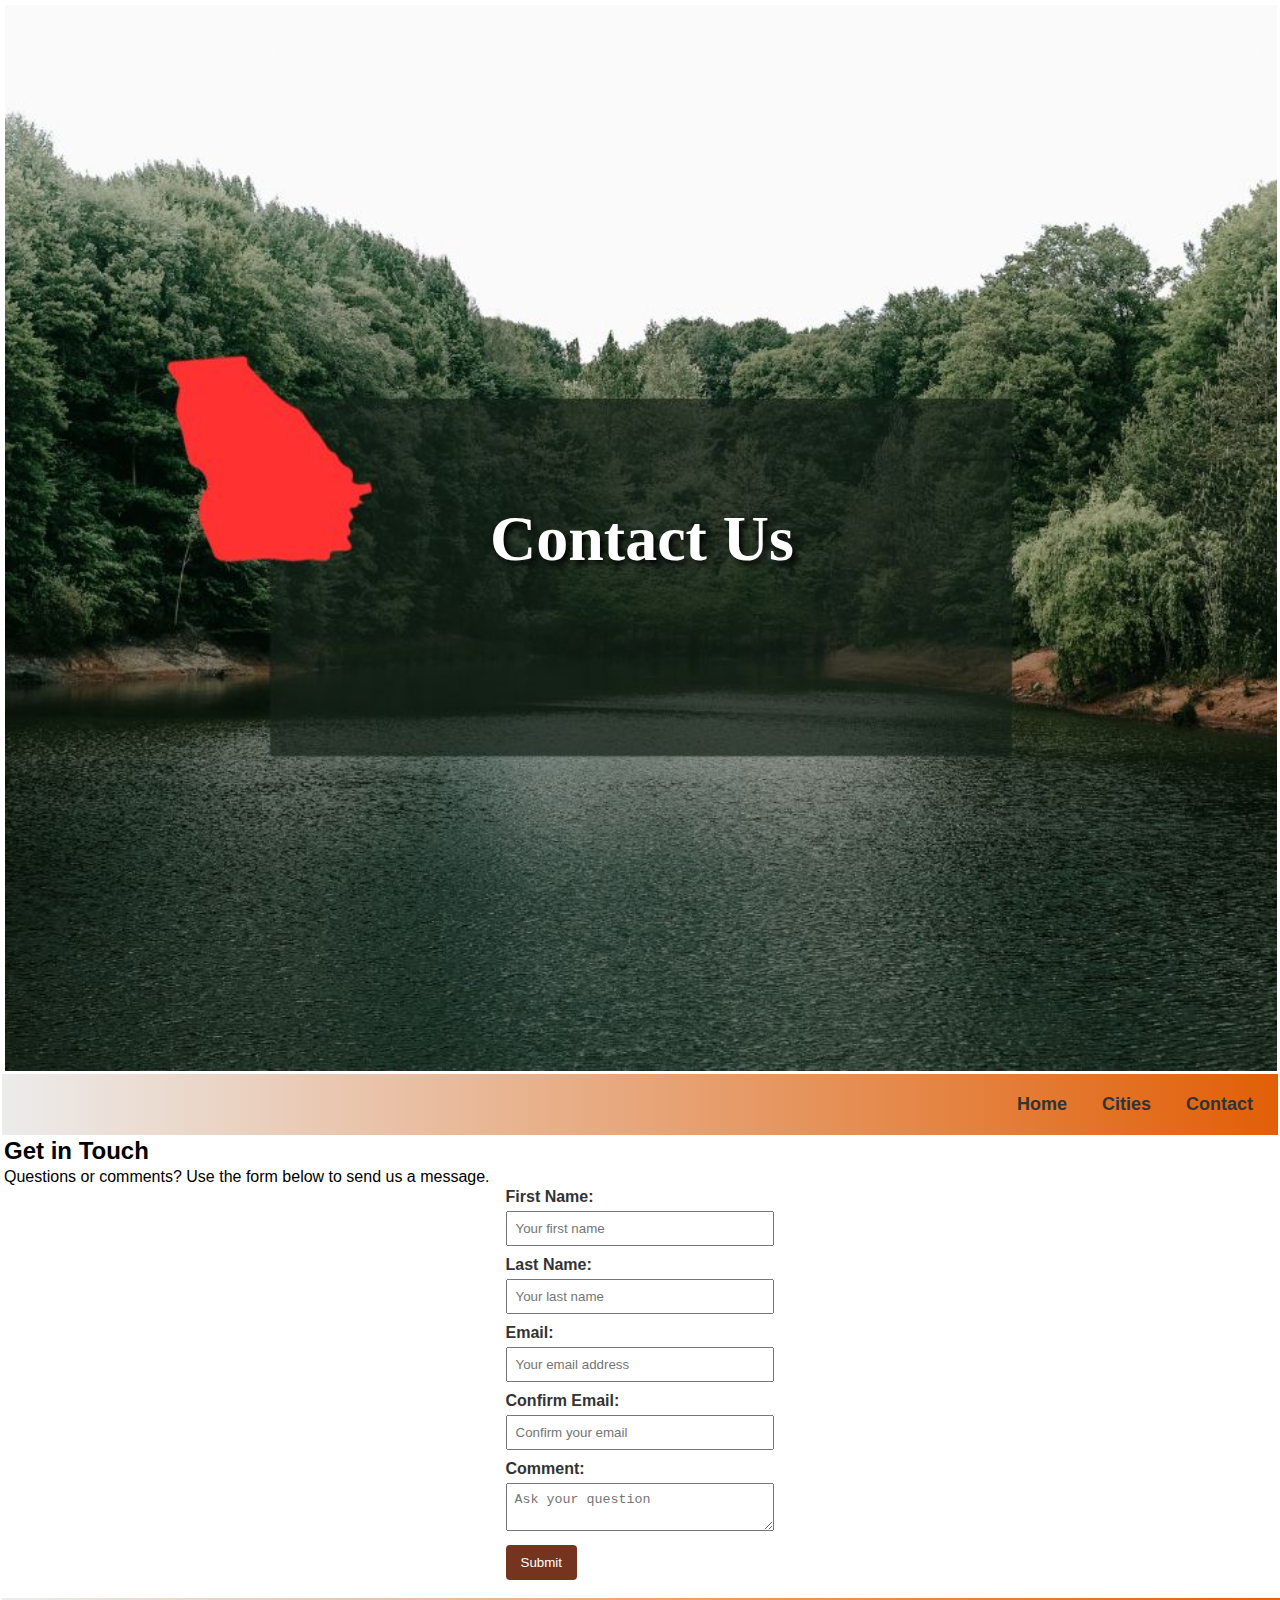
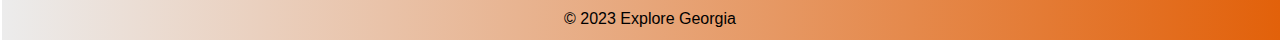
<file: State/contact.html>
<!DOCTYPE html>
<html lang="en">
    <head>
        <meta charset="UTF-8" />
        <meta http-equiv="X-UA-Compatible" content="IE=edge,chrome=1"/>
        <meta name="viewport" content="width=device-width, initial-scale=1.0" />
        <link rel="stylesheet" type="text/css" href="styles.css" />
        <script defer src="script.js"></script>
        <title>Contact Us</title>
    </head>
    <body>
        <header>
        <h1 class="fancy-header">Contact Us</h1>
        <img src="Media/contact_us_banner.png" alt="Contact Us Banner" width="100%" height="200">
        </header>
        <!--drop down menu-->
        <nav>
            <ul>
            <li><a href="index.html">Home</a></li>
              <li class="dropdown">
                <a href="#">Cities</a>
                <ul class="dropdown-content">
                <li><a href="Cities/savannah.html">Savannah</a></li>
                <li><a href="Cities/atlanta.html">Atlanta</a></li>
                <li><a href="Cities/macon.html">Macon</a></li>
                </ul>
              </li>
            <li><a href="form.html">Contact</a></li>
            </ul>
          </nav>
        <!--end drop down menu-->
        <section>
            <h2>Get in Touch</h2>
            <p>Questions or comments? Use the form below to send us a message.</p>
        </section>
<!-- form for contact information-->
        <form  id="myForm">
            <strong>
        <label for="firstName">First Name:</label>
            <input type="text" id="firstName" placeholder="Your first name" required>

            <label for="lastName">Last Name:</label>
            <input type="text" id="lastName" placeholder="Your last name" required>

            <label for="email">Email:</label>
            <input type="email" id="email1" placeholder="Your email address" required>

            <label for="confirmEmail">Confirm Email:</label>
            <input type="email" id="email2" placeholder="Confirm your email" required>

            <label for="question">Comment:</label>
            <textarea id="question" placeholder="Ask your question"></textarea>

            <input type="submit" value="Submit">
        </strong>
        </form>
    </body>
    <br>
    <!-- footer -->
    <footer>
        <p>&copy; 2023 Explore Georgia</p>
    </footer>
</html>
</file>
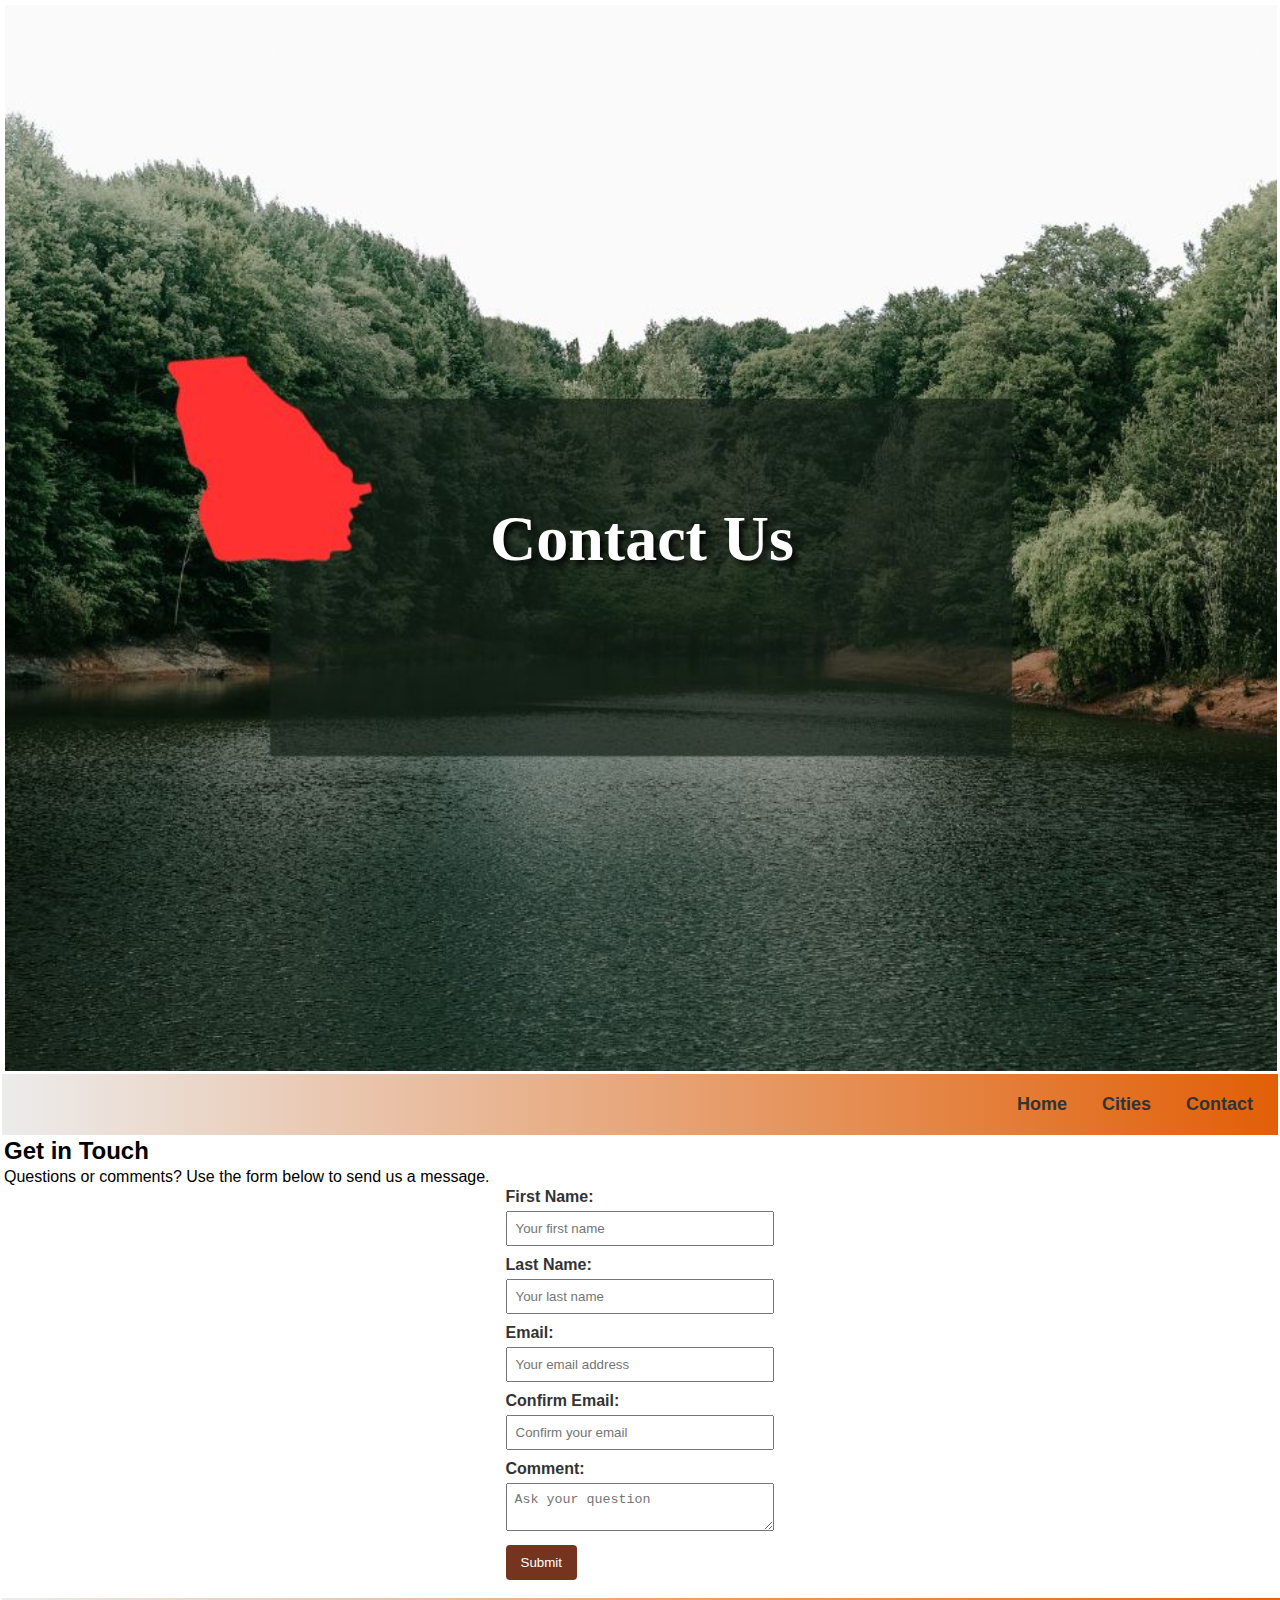
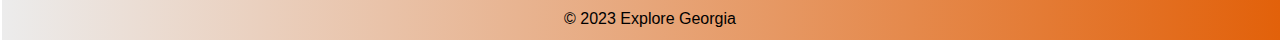
<file: State/form.html>
<!DOCTYPE html>
<html lang="en">
    <head>
        <meta charset="UTF-8" />
        <meta http-equiv="X-UA-Compatible" content="IE=edge" />
        <meta name="viewport" content="width=device-width, initial-scale=1.0" />
        <link rel="stylesheet" type="text/css" href="styles.css" />
        <script defer src="script.js"></script>
        <title>Contact Us</title>
    </head>
    <body>
        <header>
        <h1 class="fancy-header">Contact Us</h1>
        <img src="Media/contact_us_banner.png" alt="Contact Us Banner" width="100%" height="200">
        </header>
        <!--drop down menu-->
        <nav>
            <ul>
            <li><a href="index.html">Home</a></li>
              <li class="dropdown">
                <a href="#">Cities</a>
                <ul class="dropdown-content">
                <li><a href="Cities/savannah.html">Savannah</a></li>
                <li><a href="Cities/atlanta.html">Atlanta</a></li>
                <li><a href="Cities/macon.html">Macon</a></li>
                </ul>
              </li>
            <li><a href="form.html">Contact</a></li>
            </ul>
          </nav>
        <!--end drop down menu-->
        <section>
            <h2>Get in Touch</h2>
            <p>Questions or comments? Use the form below to send us a message.</p>
        </section>
<!-- form for contact information-->
        <form  id="myForm">
            <strong>
        <label for="firstName">First Name:</label>
            <input type="text" id="firstName" placeholder="Your first name" required>

            <label for="lastName">Last Name:</label>
            <input type="text" id="lastName" placeholder="Your last name" required>

            <label for="email">Email:</label>
            <input type="email" id="email1" placeholder="Your email address" required>

            <label for="confirmEmail">Confirm Email:</label>
            <input type="email" id="email2" placeholder="Confirm your email" required>

            <label for="question">Comment:</label>
            <textarea id="question" placeholder="Ask your question"></textarea>

            <input type="submit" value="Submit">
        </strong>
        </form>
    </body>
    <br>
    <!-- footer -->
    <footer>
        <p>&copy; 2023 Explore Georgia</p>
    </footer>
</html>
</file>
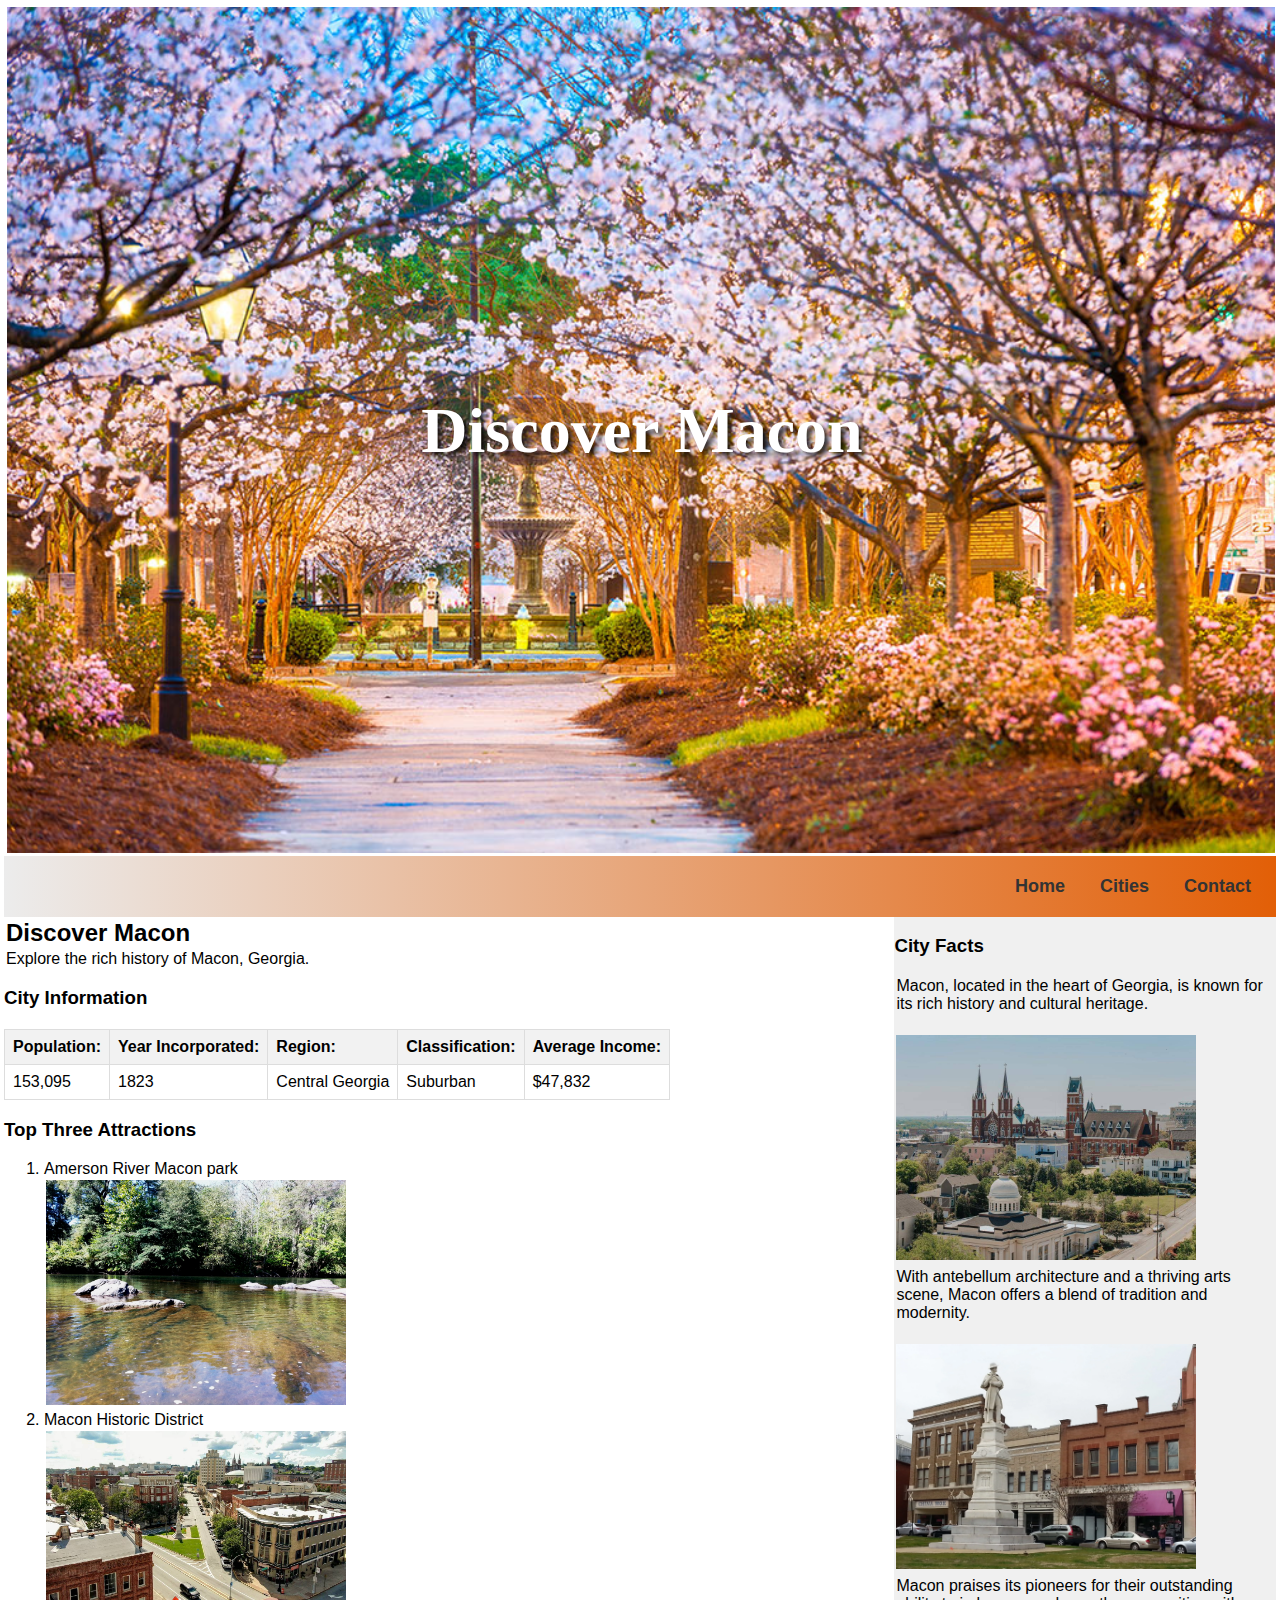
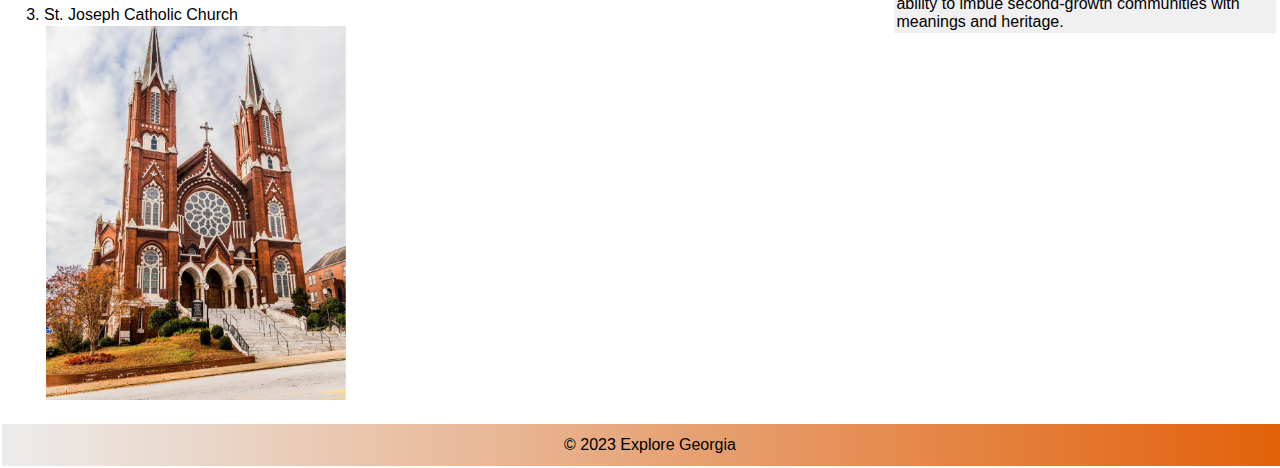
<file: State/Cities/macon.html>
<!-- State/Cities/macon.html -->
<!DOCTYPE html>
<html lang="en">

<head>
    <meta charset="UTF-8">
    <meta http-equiv="X-UA-Compatible" content="IE=edge,chrome=1"/>
    <meta name="viewport" content="width=device-width, initial-scale=1.0">
    <link rel="stylesheet" type ="text/css" href="../styles.css">
    <title>Macon - Explore Georgia</title>
</head>

<body>
    <div class="wrapper">
<!--header-->

    <header>
    <h1 class="fancy-header">Discover Macon</h1>
    <img src="../Media/MaconGA-Blossoms.webp" alt="Macon park blossom trees" width="100%" height="200px">
    </header>
<!--drop down menu-->
    <nav>
        <ul>
            <li><a href="../index.html">Home</a></li>
            <li class="dropdown">
                <a href="#">Cities</a>
                <ul class="dropdown-content">
                    <li><a href="savannah.html">Savannah</a></li>
                    <li><a href="atlanta.html">Atlanta</a></li>
                    <li><a href="macon.html">Macon</a></li>
                </ul>
            </li>
            <li><a href="..Contact/contact.html">Contact</a></li>
        </ul>
    </nav>
<!--main content-->
    <section id="mainContent">
        <h2>Discover Macon</h2>
        <p>Explore the rich history of Macon, Georgia.</p>
        <!-- table -->
        <h3>City Information</h3>
        <table>
            <tr>
              <th>Population:</th>
              <th>Year Incorporated:</th>
              <th>Region:</th>
              <th>Classification:</th>
              <th>Average Income:</th>
            </tr>
            <tr>
            <td> 153,095</td>
              <td>1823</td>
              <td>Central Georgia</td>
              <td>Suburban</td>
              <td>$47,832</td>
            </tr>
          </table>
        <h3>Top Three Attractions</h3>
        <ol>
            <li>Amerson River Macon park</li>
            <img src="../Media/AmersonRiverPark_macon.webp" alt="Amerson river park" width="300" height="200">
            <li>Macon Historic District</li>
            <img src="../Media/macon_historic_district.webp" alt="Macon historic district" width="300" height="200">
            <li>St. Joseph Catholic Church</li>
            <img src="../Media/stjoseph_catholic_church.webp" alt="St. Joseph Catholic church" width="300" height="200">
        </ol>
    </section>
<!--aside-->
    <aside>
        <h3>City Facts</h3>
        <p>Macon, located in the heart of Georgia, is known for its rich history and cultural heritage.</p><br>
        <img src="../Media/historic-buildings-downtown-macon-credit-gcalebjones.webp" alt="Historic Buildings" width="300" height="200">
        <p> With antebellum
            architecture and a thriving arts scene, Macon offers a blend of tradition and modernity.
        </p><br>
        <img src="../Media/Macon_Ga-scaled.webp" alt="Macon Ga" width="300" height="200">
        <p> Macon praises its pioneers for their
            outstanding ability to imbue second-growth communities with meanings and heritage.
        </p>
    </aside>
    </div>
<!-- footer -->
    <footer>
        <p>&copy; 2023 Explore Georgia</p>
    </footer>
</body>

</html>
</file>
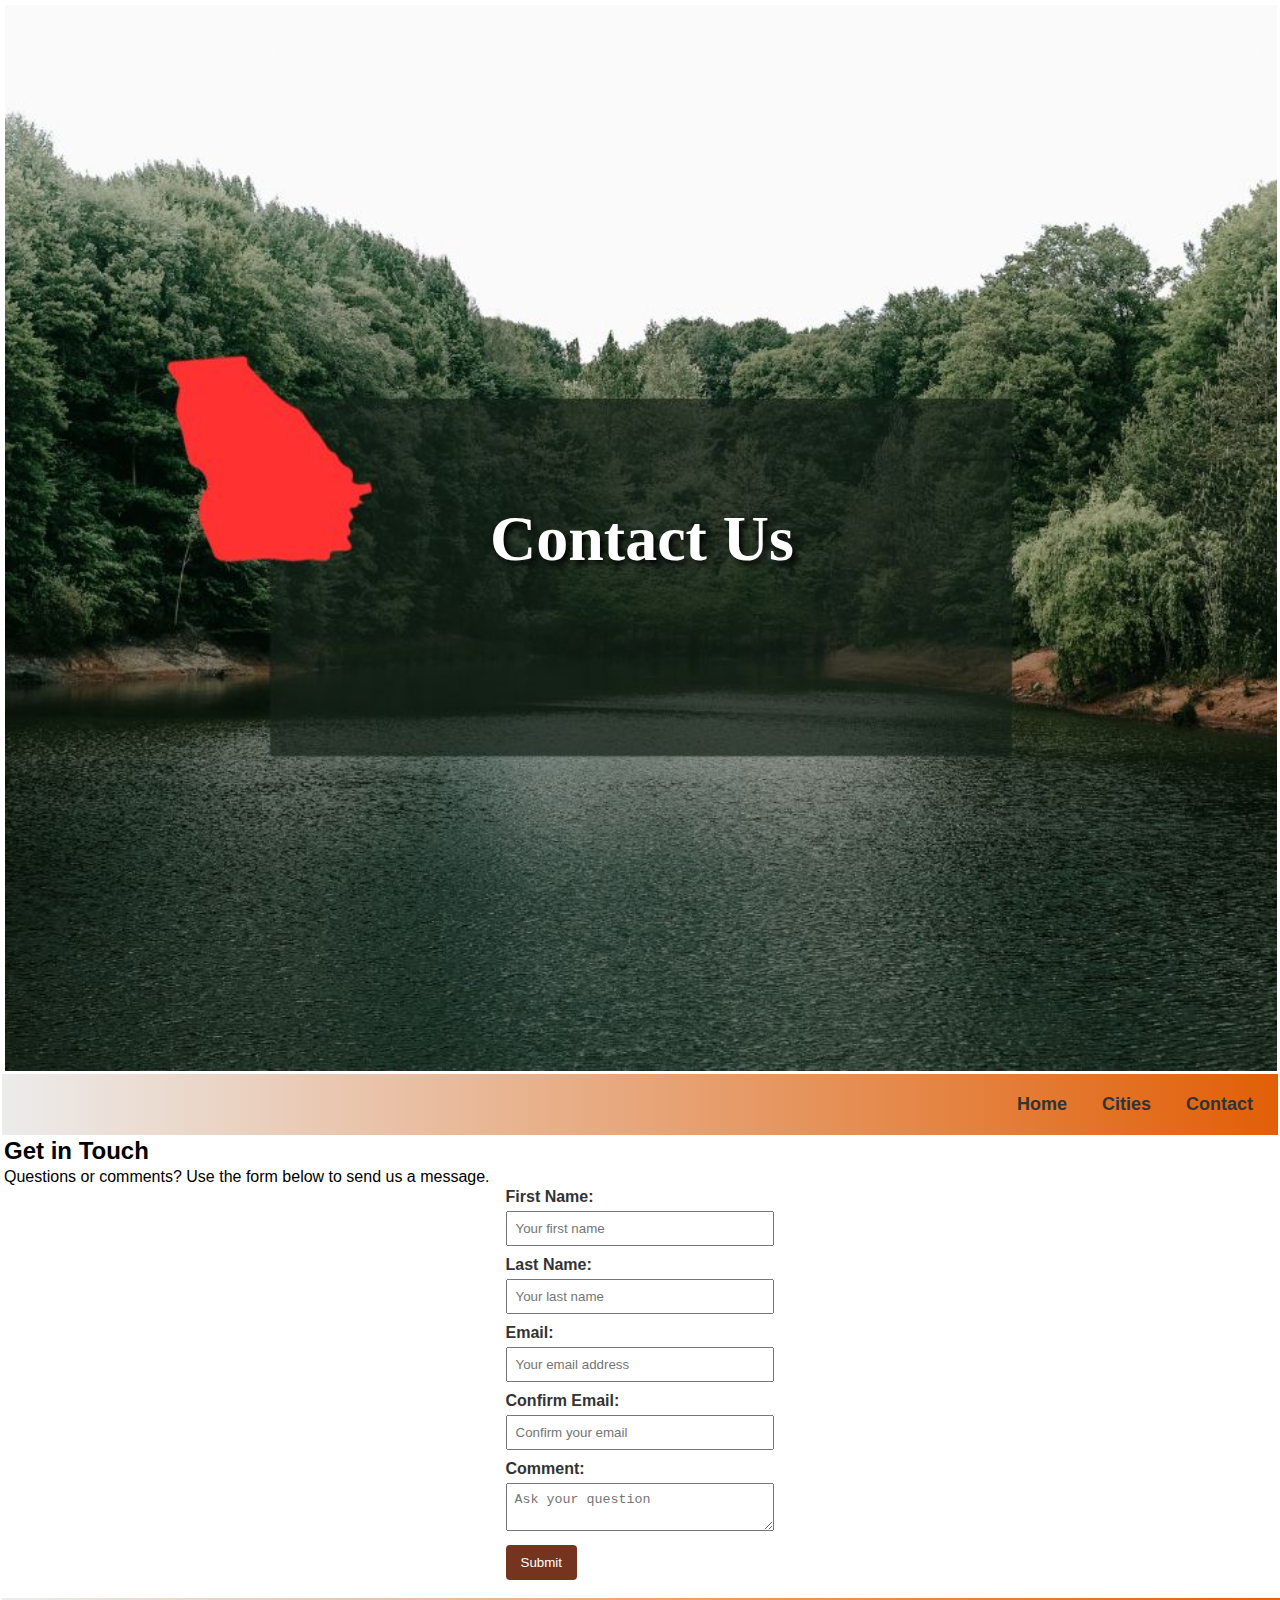
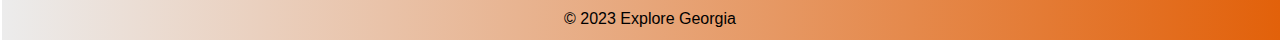
<file: State/Contact/contact.html>
<!DOCTYPE html>
<html lang="en">
    <head>
        <meta charset="UTF-8" />
        <meta http-equiv="X-UA-Compatible" content="IE=edge,chrome=1"/>
        <meta name="viewport" content="width=device-width, initial-scale=1.0" />
        <link rel="stylesheet" type="text/css" href="../styles.css" />
        <script defer src="../script.js"></script>
        <title>Contact Us</title>
    </head>
    <body>
        <header>
        <h1 class="fancy-header">Contact Us</h1>
        <img src="../Media/contact_us_banner.png" alt="Contact Us Banner" width="100%" height="200">
        </header>
        <!--drop down menu-->
        <nav>
            <ul>
            <li><a href="../index.html">Home</a></li>
              <li class="dropdown">
                <a href="#">Cities</a>
                <ul class="dropdown-content">
                <li><a href="../Cities/savannah.html">Savannah</a></li>
                <li><a href="../Cities/atlanta.html">Atlanta</a></li>
                <li><a href="../Cities/macon.html">Macon</a></li>
                </ul>
              </li>
            <li><a href="./contact.html">Contact</a></li>
            </ul>
          </nav>
        <!--end drop down menu-->
        <section>
            <h2>Get in Touch</h2>
            <p>Questions or comments? Use the form below to send us a message.</p>
        </section>
<!-- form for contact information-->
        <form  id="myForm">
            <strong>
        <label for="firstName">First Name:</label>
            <input type="text" id="firstName" placeholder="Your first name" required>

            <label for="lastName">Last Name:</label>
            <input type="text" id="lastName" placeholder="Your last name" required>

            <label for="email">Email:</label>
            <input type="email" id="email1" placeholder="Your email address" required>

            <label for="confirmEmail">Confirm Email:</label>
            <input type="email" id="email2" placeholder="Confirm your email" required>

            <label for="question">Comment:</label>
            <textarea id="question" placeholder="Ask your question"></textarea>

            <input type="submit" value="Submit">
        </strong>
        </form>
    </body>
    <br>
    <!-- footer -->
    <footer>
        <p>&copy; 2023 Explore Georgia</p>
    </footer>
</html>
</file>
<file: State/styles.css>
/* State/styles.css */
/*global styles*/
/*body styles*/
body {
    background-color: #ffffff; /* Light background color */
    color: #000000; /* Dark text color */
    font-family: 'Arial', sans-serif; /* Choose a modern font */
    margin: 0;
    padding: 0;
    flex-direction: column;
    min-height: 100hv;
    display:flex;
  }
  /*this will ensure that the footer is always at the botttom of the screen*/
  .wrapper {
    flex: 1;
  }

  /*header styles*/
.fancy-header {
  font-family: Lucida calligraphy; /* Replace 'Your Fancy Font' with the actual font name */
  font-size: 4em; /* Adjust the font size as needed */
  color: white; /* Text color */
  text-shadow: 4px 4px 5px rgba(0, 0, 0, 0.8); /* Shadow effect */
  position: absolute;
  top: 50%; /* Position at the vertical center */
  left: 50%; /* Position at the horizontal center */
  transform: translate(-50%, -50%); /* Center the text exactly over the image */
  z-index: 2; /* Ensure the text is above the image */
}
body, h1, h2, p, div, img {
margin: 1px;
padding: 1px;
}
header {
  position: relative;
  width: 100%; /* Set the header to the full viewport height */
  background-size: cover;
  background-position: center;
  display: flex;
  align-items: center;
  justify-content: space-between;
  padding: 1px;
  z-index: 1000;
}

/*nav styles*/
nav {
    font-weight: bold;
    font-size: large;
    background: linear-gradient(to right, #ececec, #e25f07);
    padding: 10px;
    text-align: right;
}

/* Styles for the dropdown */
nav ul {
    list-style: none;
    margin: 0;
    padding: 0;
}

nav ul li {
    display: inline-block;
    position: relative;
}

nav ul li a {
    display: block;
    padding: 10px 15px;
    text-decoration: none;
    color: #333;
}

/* Styles for the dropdown content */
nav ul li .dropdown-content {
    display: none;
    position: absolute;
    background-color: #fff;
    box-shadow: 0 8px 16px rgba(0, 0, 0, 0.1);
    z-index: 1;
}

nav ul li:hover .dropdown-content {
    display: block;
}

nav ul li .dropdown-content li {
    display: block;
}

nav a:hover {
    color: #ffffff;
}
/*img banner styles*/
.banner {
    width: Auto; /* Adjust as needed */
    height: 200px; /* Set a fixed height */
    white-space: nowrap;
    overflow: hidden;
    margin: auto; /* Center the container */
  }

  .banner img {
    width: 80%; /* Allow width to adjust according to height */
    max-height: 300px; /* Take up 100% of the container height */
    display: inline-block; /* Span the image across the container */
    vertical-align: middle; /* Align image within the container */
    margin-left: 1px; /* Adjust spacing between images */
    margin-right: 1px; /* Adjust spacing between images */
    animation: scroll 30s linear infinite; /* Scroll animation */
    padding: 1px; /* Adjust spacing between images */
  }
/*img animation*/
@keyframes scroll {
  0% {
    transform: translateX(0);
  }
  100% {
    transform: translateX(-300%);
  }
}
  /*img styles*/
img {
    max-width: auto;
    height: auto;
    padding: 1px;
}
/* Section Styles */
section {
    margin: 0px;
    padding: 0px;
    background-color: #fff;
    border-radius: 0px;
}
/* Styles for your main content */
#mainContent {
    float: left;
    width: 70%; /* Adjust the width of the main content */
    height:auto;
}

/* Styles for your aside */
aside {
    float: right;
    width: 30%; /* Adjust the width of the aside */
    height: auto; /* Set aside height to 100% of the viewport height */
    overflow-y: scroll;/* Enable vertical scrolling */
    background-color: #f0f0f0; /* Optional: Add background color for better visibility */
}
aside nav ul {
    list-style-type: none;
}
aside nav li {
    padding: 5px;
    margin-bottom: 5px;
    margin-top: 5px;
}
/*container styles*/
.container {
    max-width: 1200px;
    background-color: #fff;
    margin: auto;
}
/*table styles*/
table {
    width: auto;
    border-collapse: collapse;
    margin-top: 20px;
}

th, td {
    border: 1px solid #ddd;
    padding: 8px;
    text-align: left;
}

th {
    background-color: #f2f2f2;
}
/* Apply styles to form container */
#myForm {
    max-width: 400px;
    margin: auto;
}

/* Style labels */
label {
    display: block;
    margin-bottom: 5px;
    color: #333;
}

/* Style text inputs and textareas */
input[type="text"],
input[type="email"],
textarea {
    width: 100%;
    padding: 8px;
    margin-bottom: 10px;
    box-sizing: border-box;
}

/* Style submit button */
input[type="submit"] {
    background-color: #743420;
    color: white;
    padding: 10px 15px;
    border: none;
    border-radius: 4px;
    cursor: pointer;
}

/* Change submit button color on hover */
input[type="submit"]:hover {
    background-color: #ce4b24;
}
/*footer styles*/
footer {
    position: bottom;
    background: linear-gradient(to right, #ececec, #e25f07);
    color: #000000;
    text-align: center;
    width: 100%;
    bottom: auto;
    padding: 10px;
}
</file>
